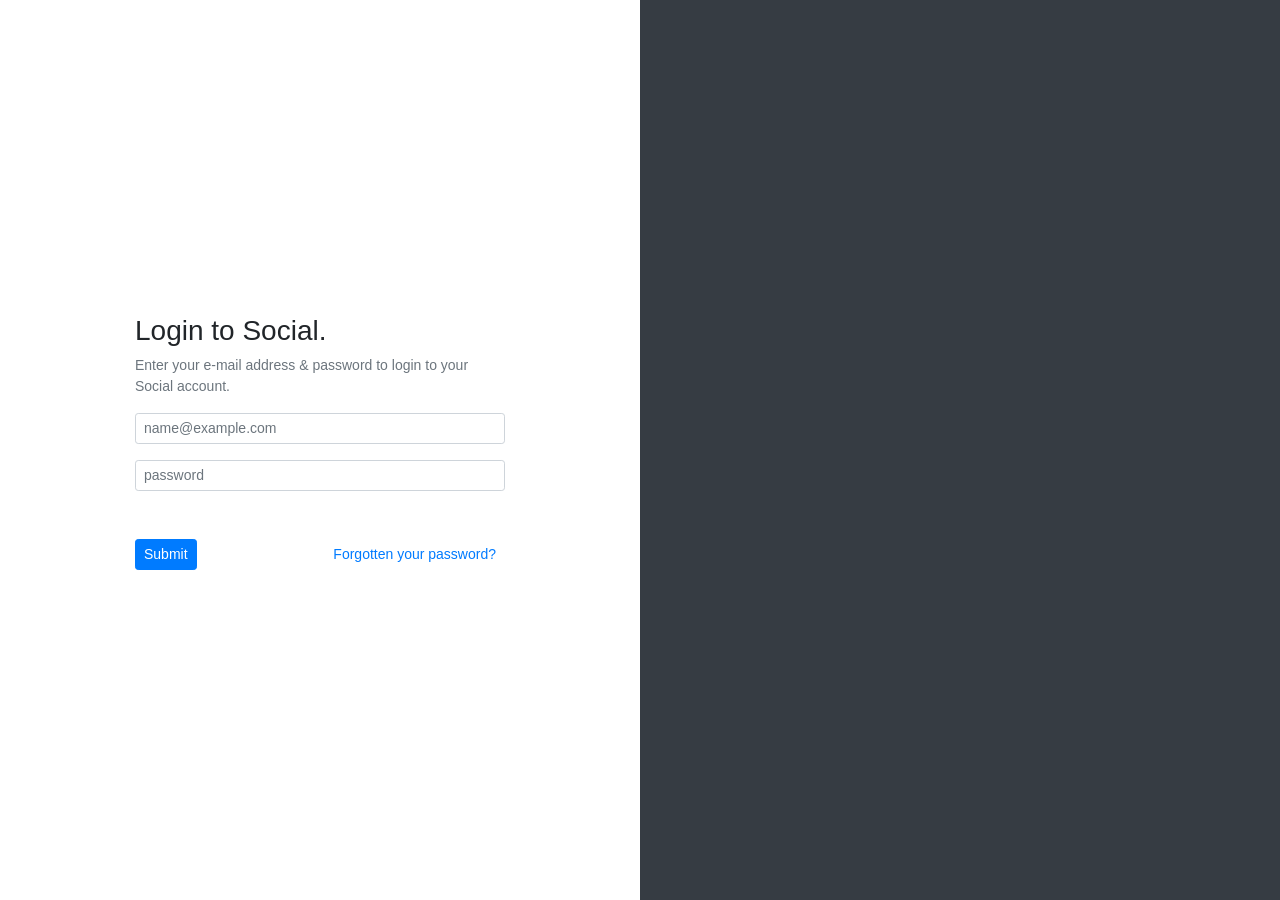
<file: for-hw-register-page-social/login.html>
<!DOCTYPE html>
<html lang="en">
<head>
    <meta charset="UTF-8">
    <meta name="viewport" content="width=device-width, initial-scale=1.0">
    <meta http-equiv="X-UA-Compatible" content="ie=edge">
    <title>Social network</title>

    <link rel="stylesheet" href="https://stackpath.bootstrapcdn.com/bootstrap/4.1.3/css/bootstrap.min.css" integrity="sha384-MCw98/SFnGE8fJT3GXwEOngsV7Zt27NXFoaoApmYm81iuXoPkFOJwJ8ERdknLPMO" crossorigin="anonymous">

    <link rel="stylesheet" href="css/style.css">
</head>
<body class="">
    <div class="auth-wrap d-flex">
        <div class="auth-form col col-6 mx-auto my-auto">
            <h3>Login to Social.</h3>
            <p class="text-secondary">Enter your e-mail address & password to login to your Social account.</p>
            <form name="loginForm" novalidate>
                <div class="form-group">
                    <input type="email" class="form-control form-control-sm" id="email" placeholder="name@example.com" required data-pattern="^\S+@[a-z]+\.[a-z]+$">
                    <input type="password" class="form-control form-control-sm mt-3" id="password" placeholder="password" required data-pattern="\S+">
                    <div class="d-flex mt-5">
                        <button type="submit" class="btn btn-primary btn-sm">Submit</button>
                        <button type="button" data-toggle="modal" data-target=".reset-password-modal" class="btn btn-link btn-sm ml-auto">Forgotten your password?</button>
                    </div>
                </div>
            </form>
        </div>
        <!-- /.auth-form -->
        <div class="auth-bg col col-6">

        </div>
        <!-- /.auth-bg -->
    </div>
    <!-- /.auth-wrap -->

    <!-- Modal reset password -->
    <div class="modal fade reset-password-modal" tabindex="-1" role="dialog">
        <div class="modal-dialog" role="document">
            <div class="modal-content">
            <div class="modal-header">
                <h5 class="modal-title">Reset password</h5>
                <button type="button" class="close" data-dismiss="modal" aria-label="Close">
                <span aria-hidden="true">&times;</span>
                </button>
            </div>
            <div class="modal-body">
                <form name="resetPassword" novalidate>
                    <input type="email" class="form-control form-control-sm" id="res_email" placeholder="name@example.com" required data-pattern="^\S+@[a-z]+\.[a-z]+$">
                    <button type="submit" class="btn btn-primary btn-sm mt-3">Reset</button>
                </form>
            </div>
            </div>
        </div>
    </div>

    <script src="https://code.jquery.com/jquery-3.3.1.slim.min.js" integrity="sha384-q8i/X+965DzO0rT7abK41JStQIAqVgRVzpbzo5smXKp4YfRvH+8abtTE1Pi6jizo" crossorigin="anonymous"></script>
    <script src="https://cdnjs.cloudflare.com/ajax/libs/popper.js/1.14.3/umd/popper.min.js" integrity="sha384-ZMP7rVo3mIykV+2+9J3UJ46jBk0WLaUAdn689aCwoqbBJiSnjAK/l8WvCWPIPm49" crossorigin="anonymous"></script>
    <script src="https://stackpath.bootstrapcdn.com/bootstrap/4.1.3/js/bootstrap.min.js" integrity="sha384-ChfqqxuZUCnJSK3+MXmPNIyE6ZbWh2IMqE241rYiqJxyMiZ6OW/JmZQ5stwEULTy" crossorigin="anonymous"></script>

    <script src="js/config/env.js"></script>
    <script src="js/modules/validation.js"></script>
    <script src="js/modules/message.js"></script>
    <script src="js/services/auth.js"></script>
    <script src="js/controls/login.js"></script>
</body>
</html>
</file>
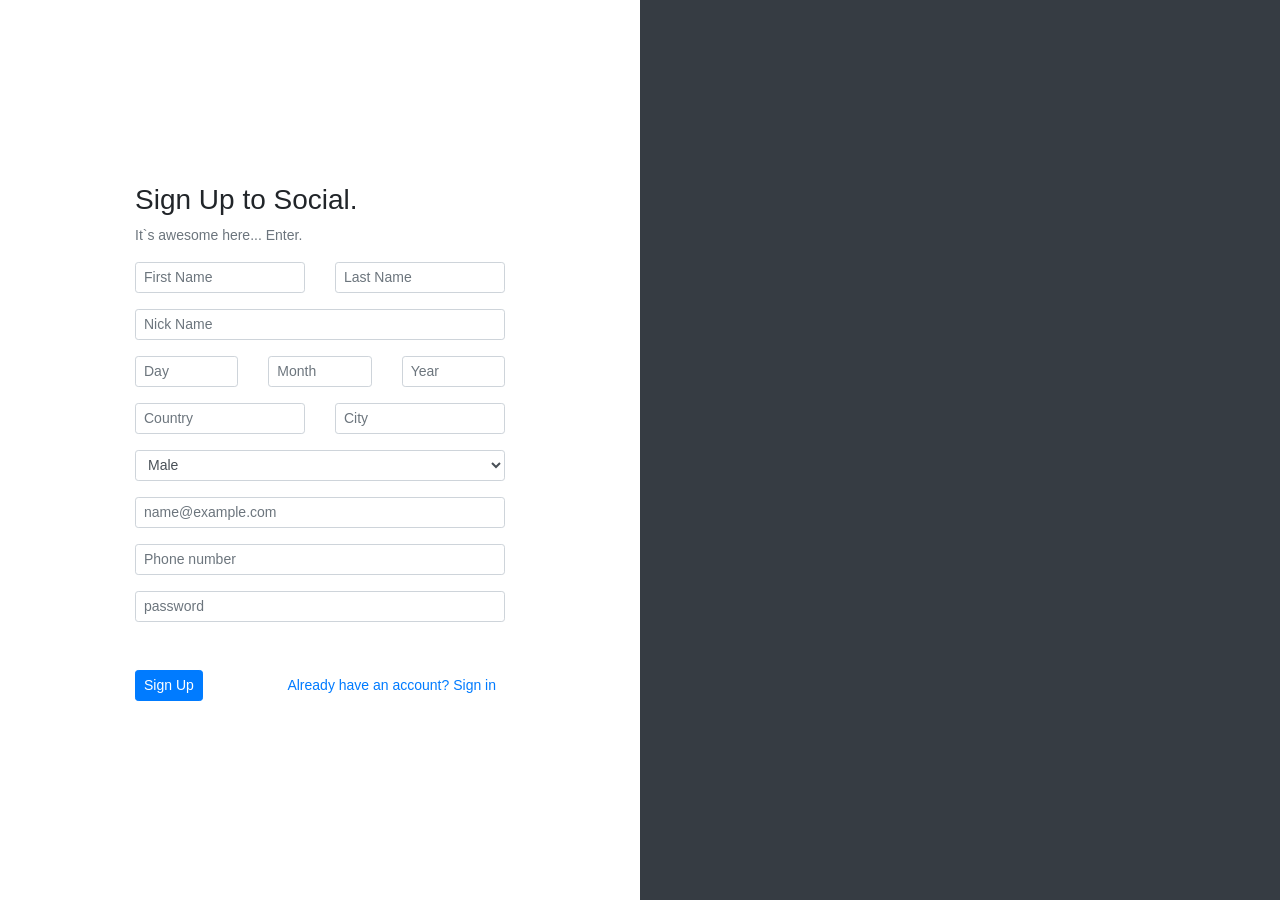
<file: for-hw-register-page-social/register.html>
<!DOCTYPE html>
<html lang="en">
<head>
    <meta charset="UTF-8">
    <meta name="viewport" content="width=device-width, initial-scale=1.0">
    <meta http-equiv="X-UA-Compatible" content="ie=edge">
    <title>Social network</title>

    <link rel="stylesheet" href="https://stackpath.bootstrapcdn.com/bootstrap/4.1.3/css/bootstrap.min.css" integrity="sha384-MCw98/SFnGE8fJT3GXwEOngsV7Zt27NXFoaoApmYm81iuXoPkFOJwJ8ERdknLPMO" crossorigin="anonymous">

    <link rel="stylesheet" href="css/style.css">
</head>
<body>
    <div class="auth-wrap d-flex">
        <div class="auth-form col col-6 mx-auto my-auto">
            <h3>Sign Up to Social.</h3>
            <p class="text-secondary">It`s awesome here... Enter.</p>
            <form name="signUpForm" novalidate>
                <div class="form-group">
                    <div class="row">
                        <div class="col col-6">
                            <input type="text" class="form-control form-control-sm" id="first_name" placeholder="First Name" required data-pattern="\S+">
                        </div>
                        <div class="col col-6">
                            <input type="text" class="form-control form-control-sm" id="last_name" placeholder="Last Name" required data-pattern="\S+">
                        </div>
                    </div>

                    <input type="text" class="form-control form-control-sm mt-3" id="nick_name" placeholder="Nick Name" required data-pattern="\S+">

                    <div class="row mt-3">
                        <div class="col col-4">
                            <input type="number" class="form-control form-control-sm" id="day_of_birth" placeholder="Day" required data-pattern="\S+">
                        </div>
                        <div class="col col-4">
                            <input type="number" class="form-control form-control-sm" id="month_of_birth" placeholder="Month" required data-pattern="\S+">
                        </div>
                        <div class="col col-4">
                            <input type="number" class="form-control form-control-sm" id="year_of_birth" placeholder="Year" required data-pattern="\S+">
                        </div>
                    </div>

                    <div class="row mt-3">
                        <div class="col col-6">
                            <input type="text" class="form-control form-control-sm" id="country" placeholder="Country" required data-pattern="\S+">
                        </div>
                        <div class="col col-6">
                            <input type="text" class="form-control form-control-sm" id="city" placeholder="City" required data-pattern="\S+">
                        </div>
                    </div>

                    <select name="gender" id="gender" class="form-control form-control-sm mt-3">
                        <option value="male">Male</option>
                        <option value="male">Female</option>
                    </select>

                    <input type="email" class="form-control form-control-sm mt-3" id="email" placeholder="name@example.com" required data-pattern="^\S+@[a-z]+\.[a-z]+$">
                    <input type="text" class="form-control form-control-sm mt-3" id="phone" placeholder="Phone number" data-pattern="\S+">
                    <input type="password" class="form-control form-control-sm mt-3" id="password" placeholder="password" required data-pattern="\S+">
                    <div class="d-flex mt-5">
                        <button type="submit" class="btn btn-primary btn-sm">Sign Up</button>
                        <a href="login.html" class="btn btn-link btn-sm ml-auto">Already have an account? Sign in</a>
                    </div>
                </div>
            </form>
        </div>
        <!-- /.auth-form -->
        <div class="auth-bg col col-6">

        </div>
        <!-- /.auth-bg -->
    </div>
    <!-- /.auth-wrap -->

    <script src="https://code.jquery.com/jquery-3.3.1.slim.min.js" integrity="sha384-q8i/X+965DzO0rT7abK41JStQIAqVgRVzpbzo5smXKp4YfRvH+8abtTE1Pi6jizo" crossorigin="anonymous"></script>
    <script src="https://cdnjs.cloudflare.com/ajax/libs/popper.js/1.14.3/umd/popper.min.js" integrity="sha384-ZMP7rVo3mIykV+2+9J3UJ46jBk0WLaUAdn689aCwoqbBJiSnjAK/l8WvCWPIPm49" crossorigin="anonymous"></script>
    <script src="https://stackpath.bootstrapcdn.com/bootstrap/4.1.3/js/bootstrap.min.js" integrity="sha384-ChfqqxuZUCnJSK3+MXmPNIyE6ZbWh2IMqE241rYiqJxyMiZ6OW/JmZQ5stwEULTy" crossorigin="anonymous"></script>

    <script src="js/config/env.js"></script>
    <script src="js/modules/validation.js"></script>
    <script src="js/modules/message.js"></script>
    <script src="js/services/auth.js"></script>
    <script src="js/controls/register.js"></script>
</body>
</html>
</file>
<file: for-hw-register-page-social/css/style.css>
img {
    max-width: 100%;
}

/* Loader */
#loading{
	background-color: lightgray;
	height: 100%;
	width: 100%;
	position: absolute;
	z-index: 1;
	margin-top: 0px;
	top: 0px;
}
#loading.hidden {
    z-index: -1;
    opacity: 0;
}
#loading-center{
	width: 100%;
	height: 100%;
	position: relative;
}
#loading-center-absolute {
	position: absolute;
	left: 50%;
	top: 50%;
	height: 200px;
	width: 200px;
	margin-top: -100px;
	margin-left: -100px;
}
#object{
	width: 80px;
	height: 80px;
	background-color: #FFF;
	-webkit-animation: animate 1s infinite ease-in-out;
	animation: animate 1s infinite ease-in-out;
	margin-right: auto;
	margin-left: auto;
	margin-top: 60px;
}
@-webkit-keyframes animate {
  0% { -webkit-transform: perspective(160px); }
  50% { -webkit-transform: perspective(160px) rotateY(-180deg); }
  100% { -webkit-transform: perspective(160px) rotateY(-180deg) rotateX(-180deg); }
}

@keyframes animate {
  0% { 
    transform: perspective(160px) rotateX(0deg) rotateY(0deg);
    -webkit-transform: perspective(160px) rotateX(0deg) rotateY(0deg); 
  } 50% { 
    transform: perspective(160px) rotateX(-180deg) rotateY(0deg);
    -webkit-transform: perspective(160px) rotateX(-180deg) rotateY(0deg) ;
  } 100% { 
    transform: perspective(160px) rotateX(-180deg) rotateY(-180deg);
    -webkit-transform: perspective(160px) rotateX(-180deg) rotateY(-180deg);
  }
}

.auth-wrap {
    height: 100vh;
    min-height: 600px;
}
.auth-wrap > .auth-bg  {
    height: 100%;
}

.auth-bg {
    background: #363c43;
}

.auth-form {
    max-width: 400px;
}

.auth-form p {
    font-size: 14px;
}

.message-container {
    position: fixed;
    bottom: 50px;
    right: 50px;
    z-index: 999;
    max-width: 500px;
    width: 100%;
}

.user-cover {
    height: 300px;
    box-shadow: 0 3px 10px rgba(0,0,0,.3);
}
.user-ava img{
    width: 150px;
    height: 150px;
    border-radius: 50%;
    margin-top: -75px;
}

.img-wrap {
    display: block;
    height: 250px;
    overflow: hidden;
    text-align: center;
    border-radius: 5px;
    background: #000;
    margin-bottom: 20px;
    position: relative;
}

.img-wrap img {
    height: 100%;
    width: auto;
    max-width: none;
    position: relative;
    top: 50%;
    transform: translateY(-50%);
    transition: all .2s ease-in;
}

.on-hover {
    position: absolute;
    top: 0;
    left: 0;
    width: 100%;
    height: 100%;
    background: rgba(0,0,0,.3);
    opacity: 0;
    transition: all .2s ease-in;
    padding: 20px;
    color: #fff;
    font-size: 14px;
}

.on-hover i {
    font-size: 20px;
}

.on-hover span i {
    margin-right: 10px;
}

.img-wrap:hover img {
    transform: translateY(-50%) scale(1.1);
}

.img-wrap:hover .on-hover {
    opacity: 1;
}

.change-cover-btn input {
    display: none;
}

.change-cover-btn {
    padding: 10px 15px;
    background-color: rgba(0, 0, 0, .5);
    color: #fff;
    text-align: center;
    position: absolute;
    bottom: 20px;
    cursor: pointer;
}

/* Modal */
#imageModal .modal-dialog{
    max-width: 80%;
    width: 100%;
}

.current-image img {
    width: 100%;
}

.owner-info .owner-avatar {
    width: 70px;
    height: 70px;
    margin-right: 30px;
    border-radius: 50%;
    overflow: hidden;
}

.current-image-stats div i{
    font-size: 30px;
}

.comment-item {
    padding: 20px;
    background: rgba(0, 0, 0, .1);
}

.comment-owner-avatar {
    width: 50px;
    height: 50px;
    margin-right: 20px;
    border-radius: 50%;
    overflow: hidden;
}

.comment-item-info span{
    font-size: 12px;
}

.current-image-comments-wrap {
    height: 250px;
    overflow-y: auto;
}
</file>
